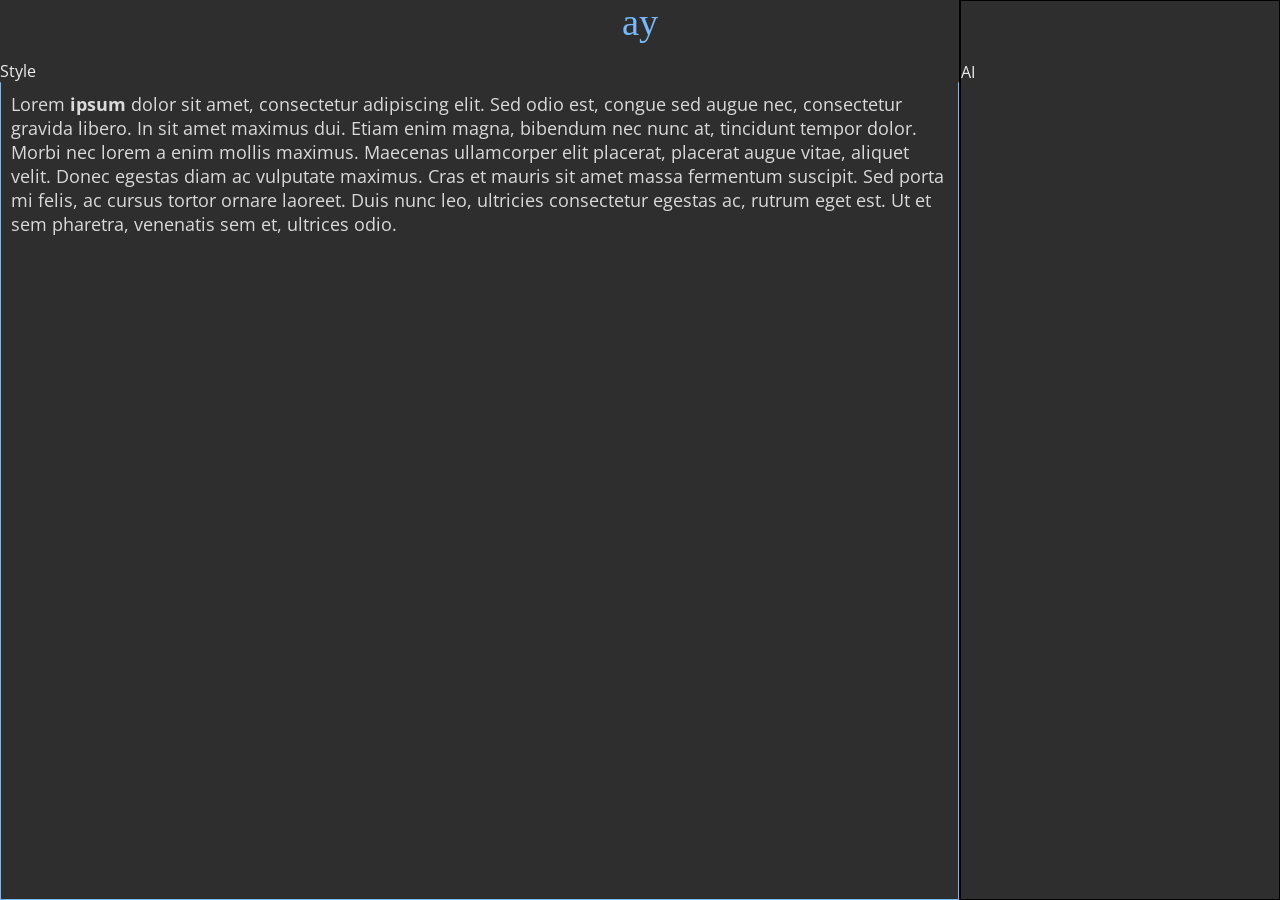
<file: index.html>
<!DOCTYPE>
<html>
  <head>
    <title> Product Name </title>

    <!-- jQuery -->
    <script src="https://ajax.googleapis.com/ajax/libs/jquery/1.12.0/jquery.min.js"></script>

    <link href='https://fonts.googleapis.com/css?family=Open+Sans|Playball' rel='stylesheet' type='text/css'>

    <!-- Latest compiled and minified CSS -->
    <!-- <link rel="stylesheet" href="https://maxcdn.bootstrapcdn.com/bootstrap/3.3.6/css/bootstrap.min.css" integrity="sha384-1q8mTJOASx8j1Au+a5WDVnPi2lkFfwwEAa8hDDdjZlpLegxhjVME1fgjWPGmkzs7" crossorigin="anonymous"> -->

    <!-- Optional theme -->
    <!-- <link rel="stylesheet" href="https://maxcdn.bootstrapcdn.com/bootstrap/3.3.6/css/bootstrap-theme.min.css" integrity="sha384-fLW2N01lMqjakBkx3l/M9EahuwpSfeNvV63J5ezn3uZzapT0u7EYsXMjQV+0En5r" crossorigin="anonymous"> -->

    <!-- Latest compiled and minified JavaScript -->
    <!-- <script src="https://maxcdn.bootstrapcdn.com/bootstrap/3.3.6/js/bootstrap.min.js" integrity="sha384-0mSbJDEHialfmuBBQP6A4Qrprq5OVfW37PRR3j5ELqxss1yVqOtnepnHVP9aJ7xS" crossorigin="anonymous"></script> -->

    <link rel="stylesheet" href="stylesheet/style.css">
    <script src="script/caret.js" type="text/javascript"></script>
    <script src="script/script3.js" type="text/javascript"></script>
  </head>
  <body>
    <div class="header">
      ay
    </div>
    <div class="main editor">
      <div class="styler">
        Style
      </div>
      <div id="textarea" contentEditable="true">
        Lorem <b>ipsum</b> dolor sit amet, consectetur adipiscing elit. Sed odio est, congue sed augue nec, consectetur gravida libero. In sit amet maximus dui. Etiam enim magna, bibendum nec nunc at, tincidunt tempor dolor. Morbi nec lorem a enim mollis maximus. Maecenas ullamcorper elit placerat, placerat augue vitae, aliquet velit. Donec egestas diam ac vulputate maximus. Cras et mauris sit amet massa fermentum suscipit. Sed porta mi felis, ac cursus tortor ornare laoreet. Duis nunc leo, ultricies consectetur egestas ac, rutrum eget est. Ut et sem pharetra, venenatis sem et, ultrices odio.
      </div>
    </div>
    <div class="main ai">
      AI
    </div>


  </body>
</html>
</file>
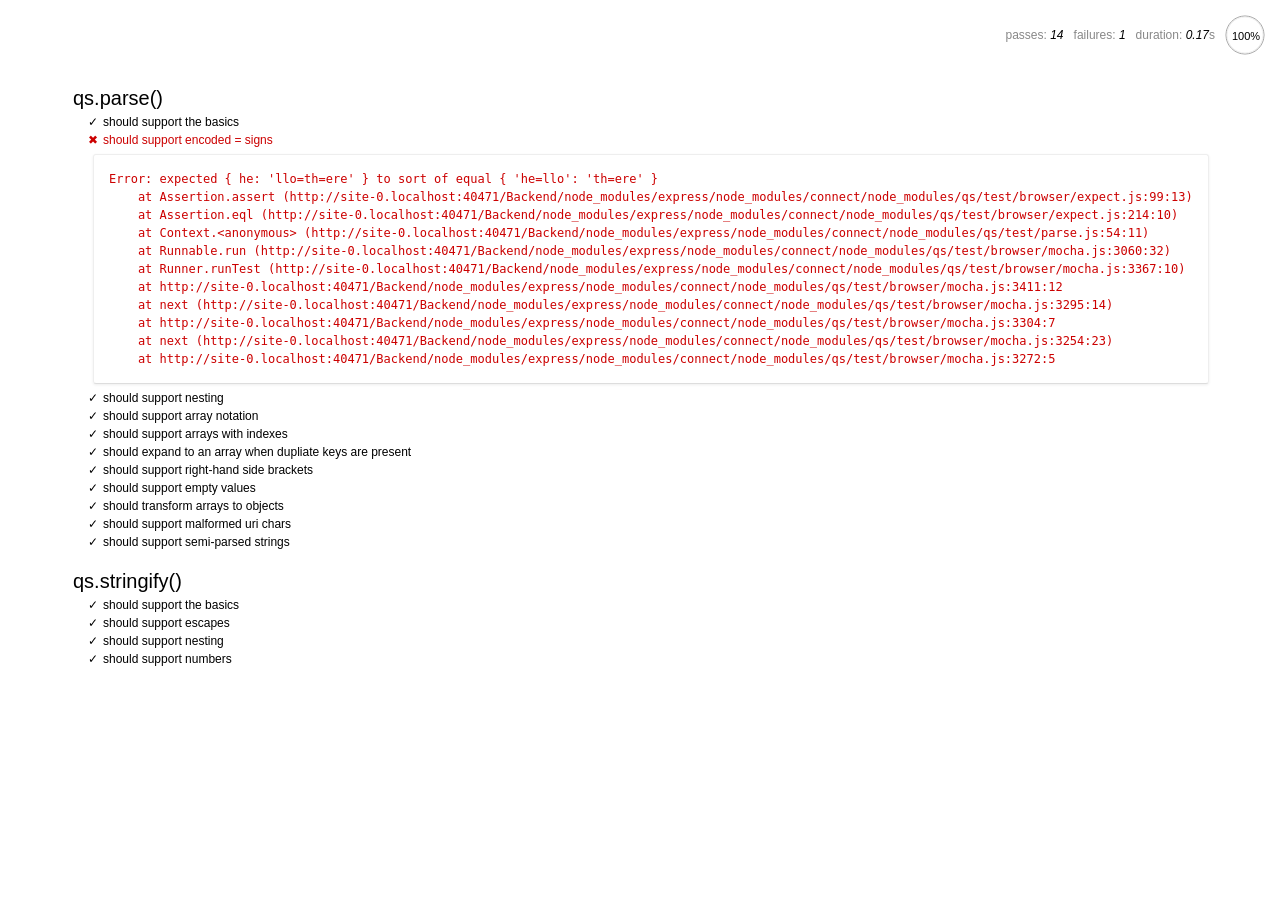
<file: Backend/node_modules/express/node_modules/connect/node_modules/qs/test/browser/index.html>
<html>
  <head>
    <title>Mocha</title>
    <meta http-equiv="Content-Type" content="text/html; charset=UTF-8">
    <link rel="stylesheet" href="mocha.css" />
    <script src="jquery.js" type="text/javascript"></script>
    <script src="expect.js"></script>
    <script src="mocha.js"></script>
    <script>mocha.setup('bdd')</script>
    <script src="qs.js"></script>
    <script src="../parse.js"></script>
    <script src="../stringify.js"></script>
    <script>onload = mocha.run;</script>
  </head>
  <body>
    <div id="mocha"></div>
  </body>
</html>
</file>
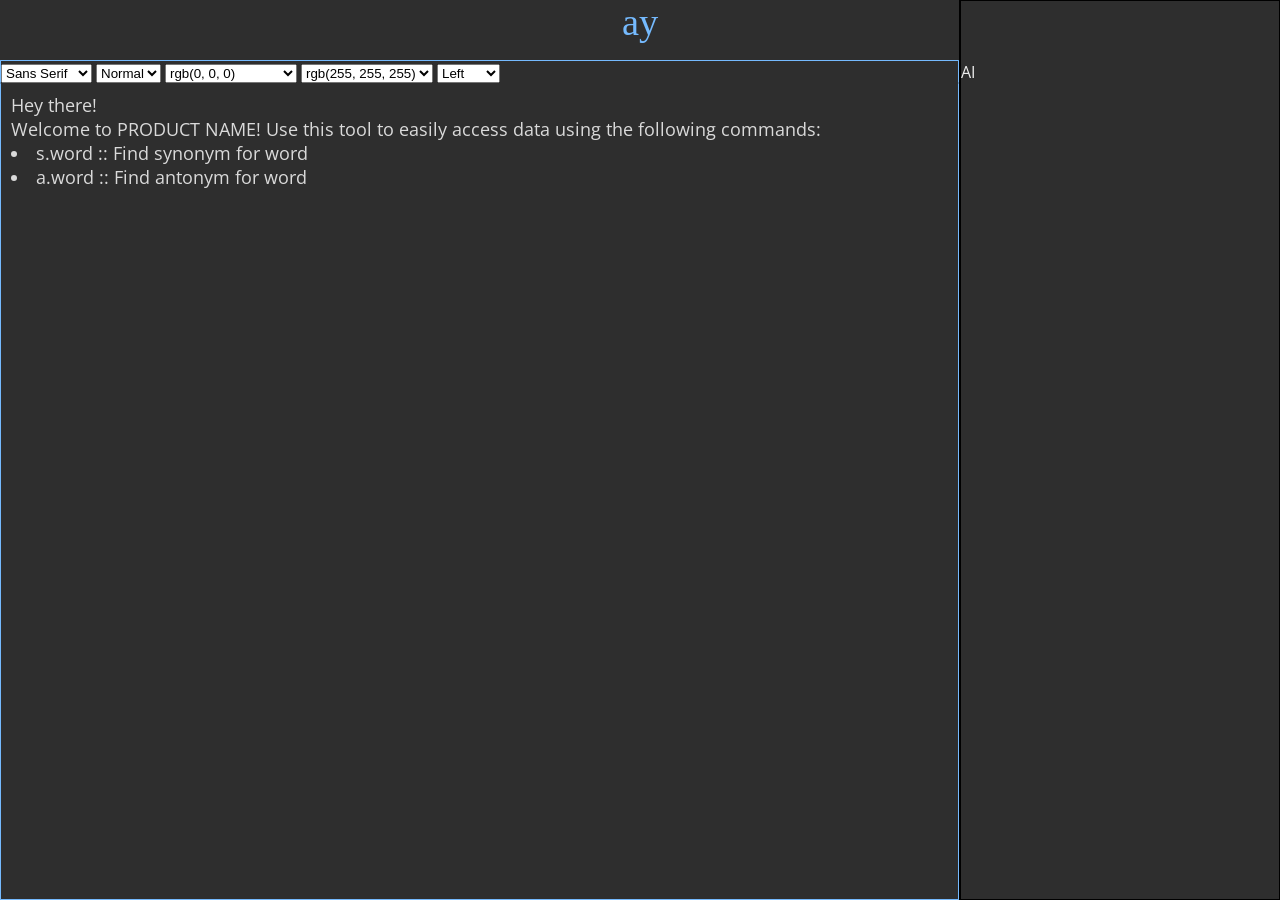
<file: test.html>
<!DOCTYPE>
<html>
  <head>
    <title> Product Name </title>

    <!-- jQuery -->
    <script src="https://ajax.googleapis.com/ajax/libs/jquery/1.12.0/jquery.min.js"></script>

    <link href='https://fonts.googleapis.com/css?family=Open+Sans|Playball' rel='stylesheet' type='text/css'>
    <link rel="stylesheet" href="http://cdn.quilljs.com/0.20.1/quill.snow.css" />
    <link rel="stylesheet" href="stylesheet/style.css">
    <script src="script/script3.js" type="text/javascript"></script>
  </head>
  <body>
    <div class="header">
      ay
    </div>
    <div class="main editor">
      <!-- <div id="textarea" contentEditable="true">

      </div> -->
      <div id="toolbar" class="toolbar">
        <select title="Font" class="ql-font">
          <option value="sans-serif" selected="">Sans Serif</option>
          <option value="serif">Serif</option>
          <option value="monospace">Monospace</option>
        </select>
        <select title="Size" class="ql-size">
          <option value="10px">Small</option>
          <option value="13px" selected="">Normal</option>
          <option value="18px">Large</option>
          <option value="32px">Huge</option>
        </select>
        <span class="ql-format-group" style="color: #75bafe;">
          <span title="Bold" class="ql-format-button ql-bold"></span>
          <span class="ql-format-separator"></span>
          <span title="Italic" class="ql-format-button ql-italic"></span>
          <span class="ql-format-separator"></span>
          <span title="Underline" class="ql-format-button ql-underline"></span>
          <span class="ql-format-separator"></span>
          <span title="Strikethrough" class="ql-format-button ql-strike"></span>
        </span>
        <span class="ql-format-group">
          <select title="Text Color" class="ql-color">
            <option value="rgb(0, 0, 0)" label="rgb(0, 0, 0)" selected=""></option>
            <option value="rgb(230, 0, 0)" label="rgb(230, 0, 0)"></option>
            <option value="rgb(255, 153, 0)" label="rgb(255, 153, 0)"></option>
            <option value="rgb(255, 255, 0)" label="rgb(255, 255, 0)"></option>
            <option value="rgb(0, 138, 0)" label="rgb(0, 138, 0)"></option>
            <option value="rgb(0, 102, 204)" label="rgb(0, 102, 204)"></option>
            <option value="rgb(153, 51, 255)" label="rgb(153, 51, 255)"></option>
            <option value="rgb(255, 255, 255)" label="rgb(255, 255, 255)"></option>
            <option value="rgb(250, 204, 204)" label="rgb(250, 204, 204)"></option>
            <option value="rgb(255, 235, 204)" label="rgb(255, 235, 204)"></option>
            <option value="rgb(255, 255, 204)" label="rgb(255, 255, 204)"></option>
            <option value="rgb(204, 232, 204)" label="rgb(204, 232, 204)"></option>
            <option value="rgb(204, 224, 245)" label="rgb(204, 224, 245)"></option>
            <option value="rgb(235, 214, 255)" label="rgb(235, 214, 255)"></option>
            <option value="rgb(187, 187, 187)" label="rgb(187, 187, 187)"></option>
            <option value="rgb(240, 102, 102)" label="rgb(240, 102, 102)"></option>
            <option value="rgb(255, 194, 102)" label="rgb(255, 194, 102)"></option>
            <option value="rgb(255, 255, 102)" label="rgb(255, 255, 102)"></option>
            <option value="rgb(102, 185, 102)" label="rgb(102, 185, 102)"></option>
            <option value="rgb(102, 163, 224)" label="rgb(102, 163, 224)"></option>
            <option value="rgb(194, 133, 255)" label="rgb(194, 133, 255)"></option>
            <option value="rgb(136, 136, 136)" label="rgb(136, 136, 136)"></option>
            <option value="rgb(161, 0, 0)" label="rgb(161, 0, 0)"></option>
            <option value="rgb(178, 107, 0)" label="rgb(178, 107, 0)"></option>
            <option value="rgb(178, 178, 0)" label="rgb(178, 178, 0)"></option>
            <option value="rgb(0, 97, 0)" label="rgb(0, 97, 0)"></option>
            <option value="rgb(0, 71, 178)" label="rgb(0, 71, 178)"></option>
            <option value="rgb(107, 36, 178)" label="rgb(107, 36, 178)"></option>
            <option value="rgb(68, 68, 68)" label="rgb(68, 68, 68)"></option>
            <option value="rgb(92, 0, 0)" label="rgb(92, 0, 0)"></option>
            <option value="rgb(102, 61, 0)" label="rgb(102, 61, 0)"></option>
            <option value="rgb(102, 102, 0)" label="rgb(102, 102, 0)"></option>
            <option value="rgb(0, 55, 0)" label="rgb(0, 55, 0)"></option>
            <option value="rgb(0, 41, 102)" label="rgb(0, 41, 102)"></option>
            <option value="rgb(61, 20, 102)" label="rgb(61, 20, 102)"></option>
          </select>
        </span>
        <span class="ql-format-separator"></span>
          <select title="Background Color" class="ql-background">
            <option value="rgb(0, 0, 0)" label="rgb(0, 0, 0)"></option>
            <option value="rgb(230, 0, 0)" label="rgb(230, 0, 0)"></option>
            <option value="rgb(255, 153, 0)" label="rgb(255, 153, 0)"></option>
            <option value="rgb(255, 255, 0)" label="rgb(255, 255, 0)"></option>
            <option value="rgb(0, 138, 0)" label="rgb(0, 138, 0)"></option>
            <option value="rgb(0, 102, 204)" label="rgb(0, 102, 204)"></option>
            <option value="rgb(153, 51, 255)" label="rgb(153, 51, 255)"></option>
            <option value="rgb(255, 255, 255)" label="rgb(255, 255, 255)" selected=""></option>
            <option value="rgb(250, 204, 204)" label="rgb(250, 204, 204)"></option>
            <option value="rgb(255, 235, 204)" label="rgb(255, 235, 204)"></option>
            <option value="rgb(255, 255, 204)" label="rgb(255, 255, 204)"></option>
            <option value="rgb(204, 232, 204)" label="rgb(204, 232, 204)"></option>
            <option value="rgb(204, 224, 245)" label="rgb(204, 224, 245)"></option>
            <option value="rgb(235, 214, 255)" label="rgb(235, 214, 255)"></option>
            <option value="rgb(187, 187, 187)" label="rgb(187, 187, 187)"></option>
            <option value="rgb(240, 102, 102)" label="rgb(240, 102, 102)"></option>
            <option value="rgb(255, 194, 102)" label="rgb(255, 194, 102)"></option>
            <option value="rgb(255, 255, 102)" label="rgb(255, 255, 102)"></option>
            <option value="rgb(102, 185, 102)" label="rgb(102, 185, 102)"></option>
            <option value="rgb(102, 163, 224)" label="rgb(102, 163, 224)"></option>
            <option value="rgb(194, 133, 255)" label="rgb(194, 133, 255)"></option>
            <option value="rgb(136, 136, 136)" label="rgb(136, 136, 136)"></option>
            <option value="rgb(161, 0, 0)" label="rgb(161, 0, 0)"></option>
            <option value="rgb(178, 107, 0)" label="rgb(178, 107, 0)"></option>
            <option value="rgb(178, 178, 0)" label="rgb(178, 178, 0)"></option>
            <option value="rgb(0, 97, 0)" label="rgb(0, 97, 0)"></option>
            <option value="rgb(0, 71, 178)" label="rgb(0, 71, 178)"></option>
            <option value="rgb(107, 36, 178)" label="rgb(107, 36, 178)"></option>
            <option value="rgb(68, 68, 68)" label="rgb(68, 68, 68)"></option>
            <option value="rgb(92, 0, 0)" label="rgb(92, 0, 0)"></option>
            <option value="rgb(102, 61, 0)" label="rgb(102, 61, 0)"></option>
            <option value="rgb(102, 102, 0)" label="rgb(102, 102, 0)"></option>
            <option value="rgb(0, 55, 0)" label="rgb(0, 55, 0)"></option>
            <option value="rgb(0, 41, 102)" label="rgb(0, 41, 102)"></option>
            <option value="rgb(61, 20, 102)" label="rgb(61, 20, 102)"></option>
          </select>
        </span>
        <span class="ql-format-group">
          <span title="List" class="ql-format-button ql-list"></span>
          <span class="ql-format-separator"></span>
          <span title="Bullet" class="ql-format-button ql-bullet"></span>
          <span class="ql-format-separator"></span>
          <select title="Text Alignment" class="ql-align">
            <option value="left" label="Left" selected=""></option>
            <option value="center" label="Center"></option>
            <option value="right" label="Right"></option>
            <option value="justify" label="Justify"></option>
          </select>
        </span>
      </div>

      <!-- Create the editor container -->
      <div id="textarea">
        <div>Hey there!</div>
        <div>Welcome to PRODUCT NAME! Use this tool to easily access data using the following commands: </div>
        <li>s.word :: Find synonym for word</li>
        <li>a.word :: Find antonym for word</li>
      </div>

      <!-- Include the Quill library -->
      <script src="http://cdn.quilljs.com/0.20.1/quill.js"></script>

    </div>
    <div class="main ai">
      AI
    </div>

    <!-- Initialize Quill editor -->
    <script>
      var quill = new Quill('#textarea', {
        modules: {
          'toolbar': { container: '#toolbar' },
          'link-tooltip': true
        },
        theme: 'snow'
      });
    </script>
  </body>
</html>
</file>
<file: stylesheet/style.css>
* {
  box-sizing: border-box; }

@keyframes circle1 {
  0% {
    transform: scale(1, 1); }
  90% {
    transform: scale(1.3, 1.3); }
  100% {
    transform: scale(1, 1); } }
@keyframes circle2 {
  0% {
    transform: scale(1, 1); }
  90% {
    transform: scale(1.4, 1.4); }
  100% {
    transform: scale(1, 1); } }
@keyframes circle3 {
  0% {
    transform: scale(1, 1); }
  90% {
    transform: scale(1.2, 1.2); }
  100% {
    transform: scale(1, 1); } }
html, body {
  width: 100%;
  height: 100%;
  padding: 0;
  margin: 0;
  background-color: #2e2e2e;
  color: #eeeeee;
  font-family: 'Open Sans', sans-serif; }

body {
  display: flex; }

.header {
  color: #75bafe;
  font-family: 'Slabo 27px', serif;
  position: fixed;
  top: 0;
  left: 0;
  width: 100%;
  height: 60px;
  text-align: center;
  font-size: 2.4em; }

.main {
  height: 100%;
  display: inline-table;
  padding-top: 60px; }
  .main.editor {
    width: 75%;
    border-right: 1px solid black;
    display: inline-flex;
    flex-flow: column; }
    .main.editor #textarea {
      width: 100%;
      max-height: 100%;
      background-color: transparent;
      border: 0px solid white;
      flex: 1 1 auto;
      resize: none;
      font-size: 1.1em;
      color: #dadada;
      padding: 10px;
      border: 1px solid #75bafe;
      border-top: 0px solid white;
      border-radius: 1px; }
      .main.editor #textarea:focus {
        border: none;
        overflow: auto;
        outline: none;
        box-shadow: none; }
    .main.editor #toolbar {
      border: 1px solid #75bafe;
      border-bottom: 0px solid white;
      border-radius: 1px; }
  .main.ai {
    width: 25%;
    background-color: #2e2e2e;
    color: #eeeeee;
    border: 1px solid black;
    position: relative; }
    .main.ai #logo {
      width: 110px;
      height: 110px;
      margin: 0 auto;
      border: 3px solid #75bafe;
      border-radius: 50%;
      background-color: #27609A; }
      .main.ai #logo .word {
        text-align: center;
        margin-top: 25px;
        font-size: 40px;
        color: #75bafe; }
      .main.ai #logo .circle {
        width: 120px;
        height: 120px;
        margin-top: -79px;
        margin-left: -8px;
        position: absolute;
        border-radius: 50%; }
        .main.ai #logo .circle.f {
          border: 2px solid #d0ddea;
          animation: circle1  12s infinite; }
        .main.ai #logo .circle.s {
          border: 2px solid #3A5D81;
          animation: circle2  9s infinite; }
        .main.ai #logo .circle.t {
          border: 2px solid #648eb9;
          animation: circle3  16s infinite; }

/*# sourceMappingURL=style.css.map */
</file>
<file: Backend/node_modules/express/node_modules/connect/node_modules/qs/test/browser/mocha.css>
body {
  font: 20px/1.5 "Helvetica Neue", Helvetica, Arial, sans-serif;
  padding: 60px 50px;
}

#mocha h1, h2 {
  margin: 0;
}

#mocha h1 {
  margin-top: 15px;
  font-size: 1em;
  font-weight: 200;
}

#mocha .suite .suite h1 {
  margin-top: 0;
  font-size: .8em;
}

#mocha h2 {
  font-size: 12px;
  font-weight: normal;
  cursor: pointer;
}

#mocha .suite {
  margin-left: 15px;
}

#mocha .test {
  margin-left: 15px;
}

#mocha .test:hover h2::after {
  position: relative;
  top: 0;
  right: -10px;
  content: '(view source)';
  font-size: 12px;
  font-family: arial;
  color: #888;
}

#mocha .test.pending:hover h2::after {
  content: '(pending)';
  font-family: arial;
}

#mocha .test.pass.medium .duration {
  background: #C09853;
}

#mocha .test.pass.slow .duration {
  background: #B94A48;
}

#mocha .test.pass::before {
  content: '✓';
  font-size: 12px;
  display: block;
  float: left;
  margin-right: 5px;
}

#mocha .test.pass .duration {
  font-size: 9px;
  margin-left: 5px;
  padding: 2px 5px;
  color: white;
  -webkit-box-shadow: inset 0 1px 1px rgba(0,0,0,.2);
  -moz-box-shadow: inset 0 1px 1px rgba(0,0,0,.2);
  box-shadow: inset 0 1px 1px rgba(0,0,0,.2);
  -webkit-border-radius: 5px;
  -moz-border-radius: 5px;
  -ms-border-radius: 5px;
  -o-border-radius: 5px;
  border-radius: 5px;
}

#mocha .test.pass.fast .duration {
  display: none;
}

#mocha .test.pending {
  color: #0b97c4;
}

#mocha .test.pending::before {
  content: '◦';
  color: #0b97c4;
}

#mocha .test.fail {
  color: #c00;
}

#mocha .test.fail pre {
  color: black;
}

#mocha .test.fail::before {
  content: '✖';
  font-size: 12px;
  display: block;
  float: left;
  margin-right: 5px;
  color: #c00;
}

#mocha .test pre.error {
  color: #c00;
}

#mocha .test pre {
  display: inline-block;
  font: 12px/1.5 monaco, monospace;
  margin: 5px;
  padding: 15px;
  border: 1px solid #eee;
  border-bottom-color: #ddd;
  -webkit-border-radius: 3px;
  -webkit-box-shadow: 0 1px 3px #eee;
}

#error {
  color: #c00;
  font-size: 1.5  em;
  font-weight: 100;
  letter-spacing: 1px;
}

#stats {
  position: fixed;
  top: 15px;
  right: 10px;
  font-size: 12px;
  margin: 0;
  color: #888;
}

#stats .progress {
  float: right;
  padding-top: 0;
}

#stats em {
  color: black;
}

#stats li {
  display: inline-block;
  margin: 0 5px;
  list-style: none;
  padding-top: 11px;
}

code .comment { color: #ddd }
code .init { color: #2F6FAD }
code .string { color: #5890AD }
code .keyword { color: #8A6343 }
code .number { color: #2F6FAD }
</file>
